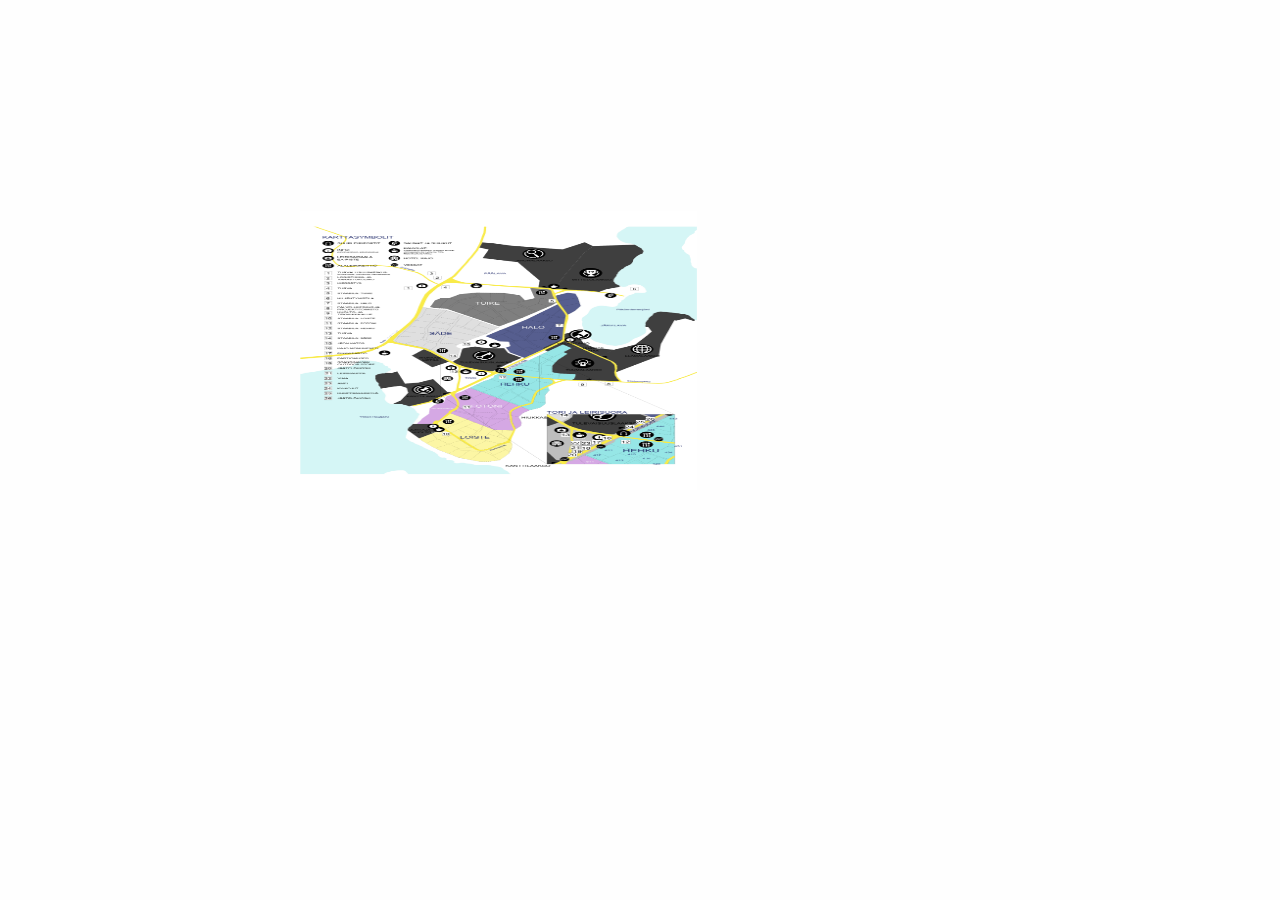
<file: index.html>
<!DOCTYPE html>
<html lang="en" >
<head>
  <meta charset="UTF-8">
  <title>kajo kartta!</title>
  <link rel="stylesheet" href="./style.css">

</head>
<body>
<!-- partial:index.partial.html -->
<!-- This is a very basic canvas example which allows for panning and zooming using a mouse (Click & drag & scrollwheel) or touchscreen (tap and drag to pan, pinch to zoom). -->

<canvas id="canvas"></canvas>
<!-- partial -->
  <script  src="./script.js"></script>

</body>
</html>
</file>
<file: style.css>
html, body
{
    height: 100%;
    margin: 0;
    padding: 0px;
    overflow: hidden;
}

#canvas
{
  width: 100%;
  height: 100%;
  background: #Fefefe;
}
</file>
